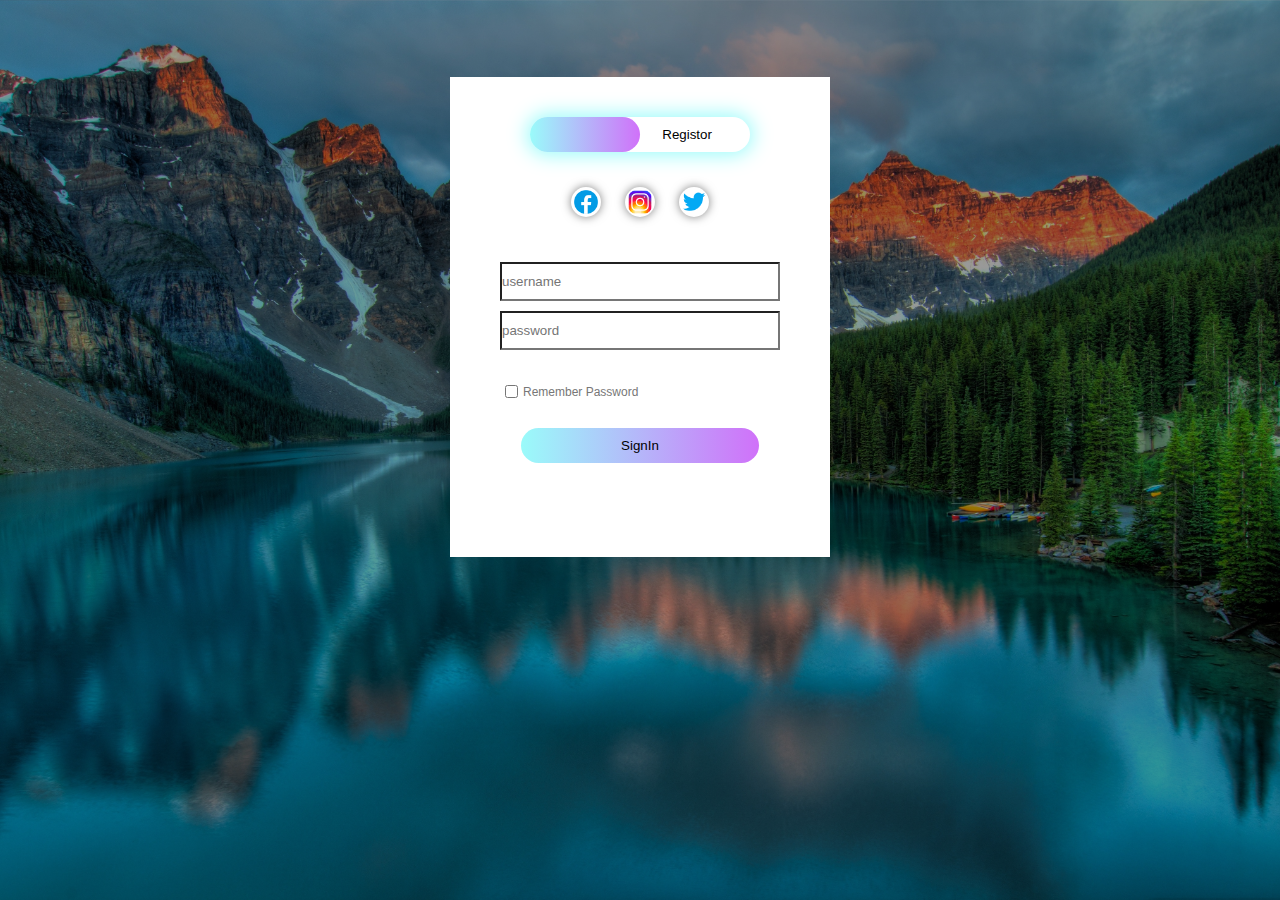
<file: signin.html>
<!DOCTYPE html>
<html lang="en">

<head>
    <meta charset="UTF-8">
    <meta http-equiv="X-UA-Compatible" content="IE=edge">
    <meta name="viewport" content="width=device-width, initial-scale=1.0">
    <link rel="stylesheet" href="style.css">
    <title>K-fancy</title>
</head>

<body>
    <div class="container">
        <div class="form-box">
            <div class="button-box">
                <div id="btn"></div>
                <button type="button" class="toggle-btn" onclick="login()">SignIn</button>
                <button type="button" class="toggle-btn" onclick="registor()">Registor</button>
            </div>

            <div class="social-media">
                <img src="fb.png" alt="">
                <img src="insta.png" alt="">
                <img src="twit.png" alt="">
            </div>
        
        <form class="login-form" id="login">
            <input type="text" class="form-field" placeholder="username" required>
            <input type="password" class="form-field" placeholder="password" required>
            
            <input type="checkbox" class="checkbox"><span>Remember Password</span> 

            <button type="submit" class="submit">SignIn</button>
        </form>


        <form class="login-form" id="registor">
            <input type="text" class="form-field" placeholder="username" required>
            <input type="email" class="form-field" placeholder="Email Address" required>
            <input type="password" class="form-field" placeholder="password" required>
            
            <input type="checkbox" class="checkbox"><span>I Accept to the Terms & Conditions</span> 

            <button type="submit" class="submit">Registor</button>
        </form>
    </div>
</div>
</body>
<script>
    var x = document.getElementById("login")
    var y = document.getElementById("registor")
    var z = document.getElementById("btn")

    function registor(){
        x.style.left = "-400px";
        y.style.left = "50px";
        z.style.left = "110px";
    }
    function login(){
        x.style.left = "50px";
        y.style.left = "450px";
        z.style.left = "0";
    }
</script>
</html>
</file>
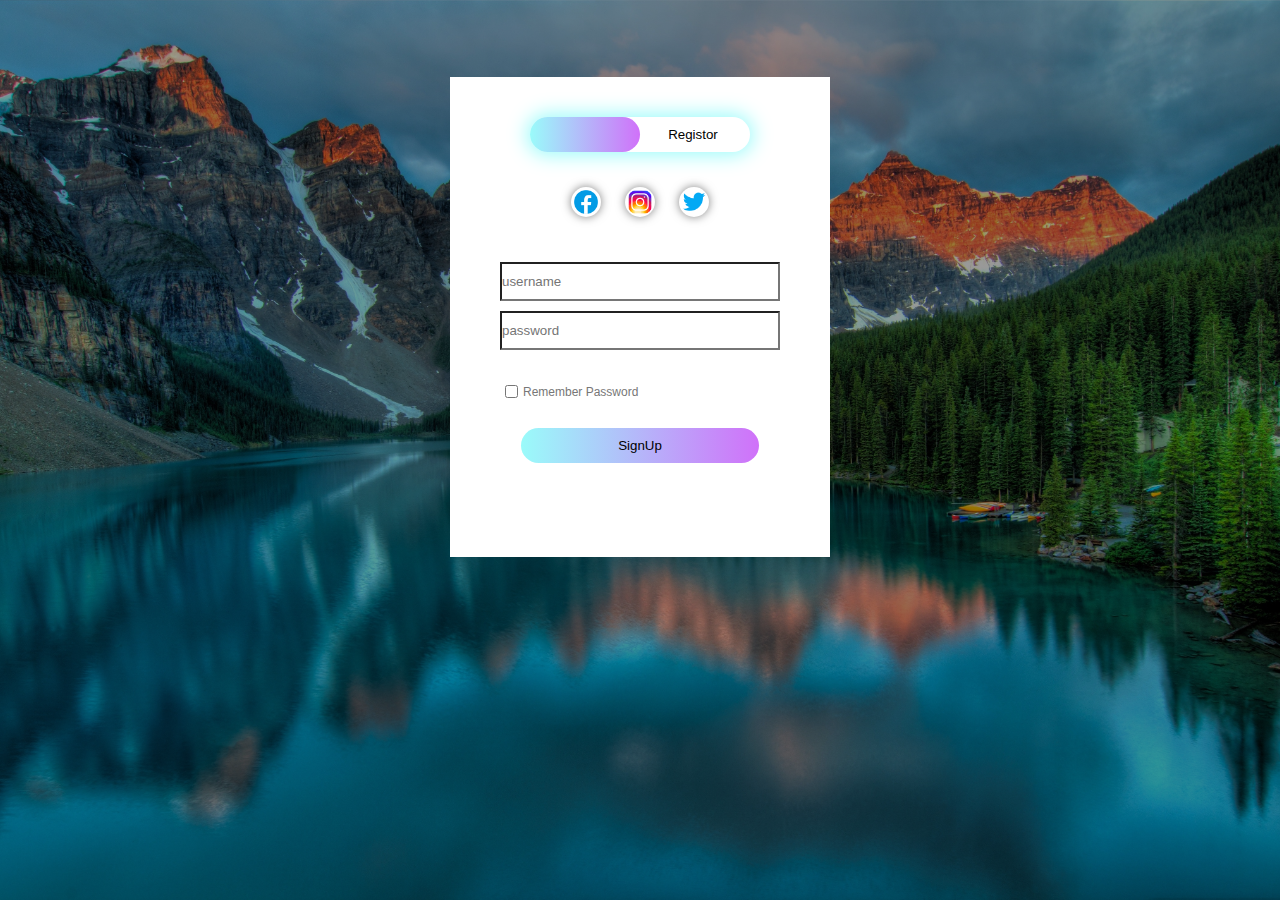
<file: signup.html>
<!DOCTYPE html>
<html lang="en">

<head>
    <meta charset="UTF-8">
    <meta http-equiv="X-UA-Compatible" content="IE=edge">
    <meta name="viewport" content="width=device-width, initial-scale=1.0">
    <link rel="stylesheet" href="up.css">
    <title>K-fancy</title>
</head>

<body>
    <div class="container">
        <div class="form-box">
            <div class="button-box">
                <div id="btn"></div>
                <button type="button" class="toggle-btn" onclick="login()">SignUp</button>
                <button type="button" class="toggle-btn" onclick="registor()">Registor</button>
            </div>

            <div class="social-media">
                <img src="fb.png" alt="">
                <img src="insta.png" alt="">
                <img src="twit.png" alt="">
            </div>
        
        <form class="login-form" id="login">
            <input type="text" class="form-field" placeholder="username" required>
            <input type="password" class="form-field" placeholder="password" required>
            
            <input type="checkbox" class="checkbox"><span>Remember Password</span> 

            <button type="submit" class="submit">SignUp</button>
        </form>


        <form class="login-form" id="registor">
            <input type="text" class="form-field" placeholder="username" required>
            <input type="email" class="form-field" placeholder="Email Address" required>
            <input type="password" class="form-field" placeholder="password" required>
            
            <input type="checkbox" class="checkbox"><span>I Accept to the Terms & Conditions</span> 

            <button type="submit" class="submit">Registor</button>
        </form>
    </div>
</div>
</body>
<script>
    var x = document.getElementById("login")
    var y = document.getElementById("registor")
    var z = document.getElementById("btn")

    function registor(){
        x.style.left = "-400px";
        y.style.left = "50px";
        z.style.left = "110px";
    }
    function login(){
        x.style.left = "50px";
        y.style.left = "450px";
        z.style.left = "0";
    }
</script>
</html>
</file>
<file: style.css>
*{
    margin:0;
    padding: 0;
    box-sizing: border-box;
    font-family: sans-serif;
}
.container{
    height: 100%;
    width: 100%;
    background-image:linear-gradient(rgba(0,0,0,0.4),rgba(0,0,0,0.4)) ,url(background.jpg);
    background-position: center;
    background-size: cover;
    position: absolute;


}
.form-box{
    width: 380px;
    height: 480px;
    background: white;
    margin: 6% auto;
    position: relative;
    padding: 5px;
    overflow: hidden;
}

.button-box{
    width: 220px;
    margin: 35px auto;
    position: relative;
    box-shadow: 0 0 20px 3px #9AFBFA;
    border-radius:35px ;
}
.toggle-btn{
    padding: 10px 30px;
    cursor: pointer;
    background: transparent;
    border: 0;
    outline: 0;

}
#btn{
    top: 0;
    left: 0;
    position: absolute;
    width: 110px;
    height: 100%;
    background: linear-gradient(to right, #9AFBFA,#D071F9);
    border-radius: 30px;
    background-color: transparent;
    transition: 1s;
    
}

.social-media{
    margin:30px auto ;
    text-align: center;

}

.social-media img{
    width: 30px;
    margin: 0 10px;
    box-shadow: 0 0 10px 0 #7f7f7f;
    cursor: pointer;
    border-radius:50% ;  
}

.login-form{
    border: 0 solid black;
    top: 180px;
    position: absolute;
    width: 280px;
   transition: 1s;

}
.form-field{
    width: 100%;
    padding: 10px 0;
    margin: 5px 0;
    /* border-top:0 ;
    border-left: 0;
    border-right: 0;
    border: 2px #999; */
    outline: none;
    background: transparent;


}
.submit{
    width: 85%;
    padding:10px 35px ;
    cursor: pointer;
    display: block;
    margin: auto;
    background: linear-gradient(to right, #9AFBFA,#D071F9);
    border: 0;
    outline: none;
    border-radius: 25px;

}
.checkbox{
    margin: 30px 5px;
}
span{
    color: #777;
    font-size: 12px;
    position: absolute;
    bottom: 64px;
}

#login{
    left: 50px;

}
#registor{
    left: 450px;
}
</file>
<file: up.css>
*{
    margin:0;
    padding: 0;
    box-sizing: border-box;
    font-family: sans-serif;
}
.container{
    height: 100%;
    width: 100%;
    background-image:linear-gradient(rgba(0,0,0,0.4),rgba(0,0,0,0.4)) ,url(background.jpg);
    background-position: center;
    background-size: cover;
    position: absolute;


}
.form-box{
    width: 380px;
    height: 480px;
    background: white;
    margin: 6% auto;
    position: relative;
    padding: 5px;
    overflow: hidden;
}

.button-box{
    width: 220px;
    margin: 35px auto;
    position: relative;
    box-shadow: 0 0 20px 3px #9AFBFA;
    border-radius:35px ;
}
.toggle-btn{
    padding: 10px 30px;
    cursor: pointer;
    background: transparent;
    border: 0;
    outline: 0;

}
#btn{
    top: 0;
    left: 0;
    position: absolute;
    width: 110px;
    height: 100%;
    background: linear-gradient(to right, #9AFBFA,#D071F9);
    border-radius: 30px;
    transition: 1s;
    
}

.social-media{
    margin:30px auto ;
    text-align: center;

}

.social-media img{
    width: 30px;
    margin: 0 10px;
    box-shadow: 0 0 10px 0 #7f7f7f;
    cursor: pointer;
    border-radius:50% ;  
}

.login-form{
    border: 0 solid black;
    top: 180px;
    position: absolute;
    width: 280px;
   transition: 1s;

}
.form-field{
    width: 100%;
    padding: 10px 0;
    margin: 5px 0;
    /* border-top:0 ;
    border-left: 0;
    border-right: 0;
    border: 2px #999; */
    outline: none;
    background: transparent;


}
.submit{
    width: 85%;
    padding:10px 35px ;
    cursor: pointer;
    display: block;
    margin: auto;
    background: linear-gradient(to right, #9AFBFA,#D071F9);
    border: 0;
    outline: none;
    border-radius: 25px;

}
.checkbox{
    margin: 30px 5px;
}
span{
    color: #777;
    font-size: 12px;
    position: absolute;
    bottom: 64px;
}

#login{
    left: 50px;

}
#registor{
    left: 450px;
}
</file>
